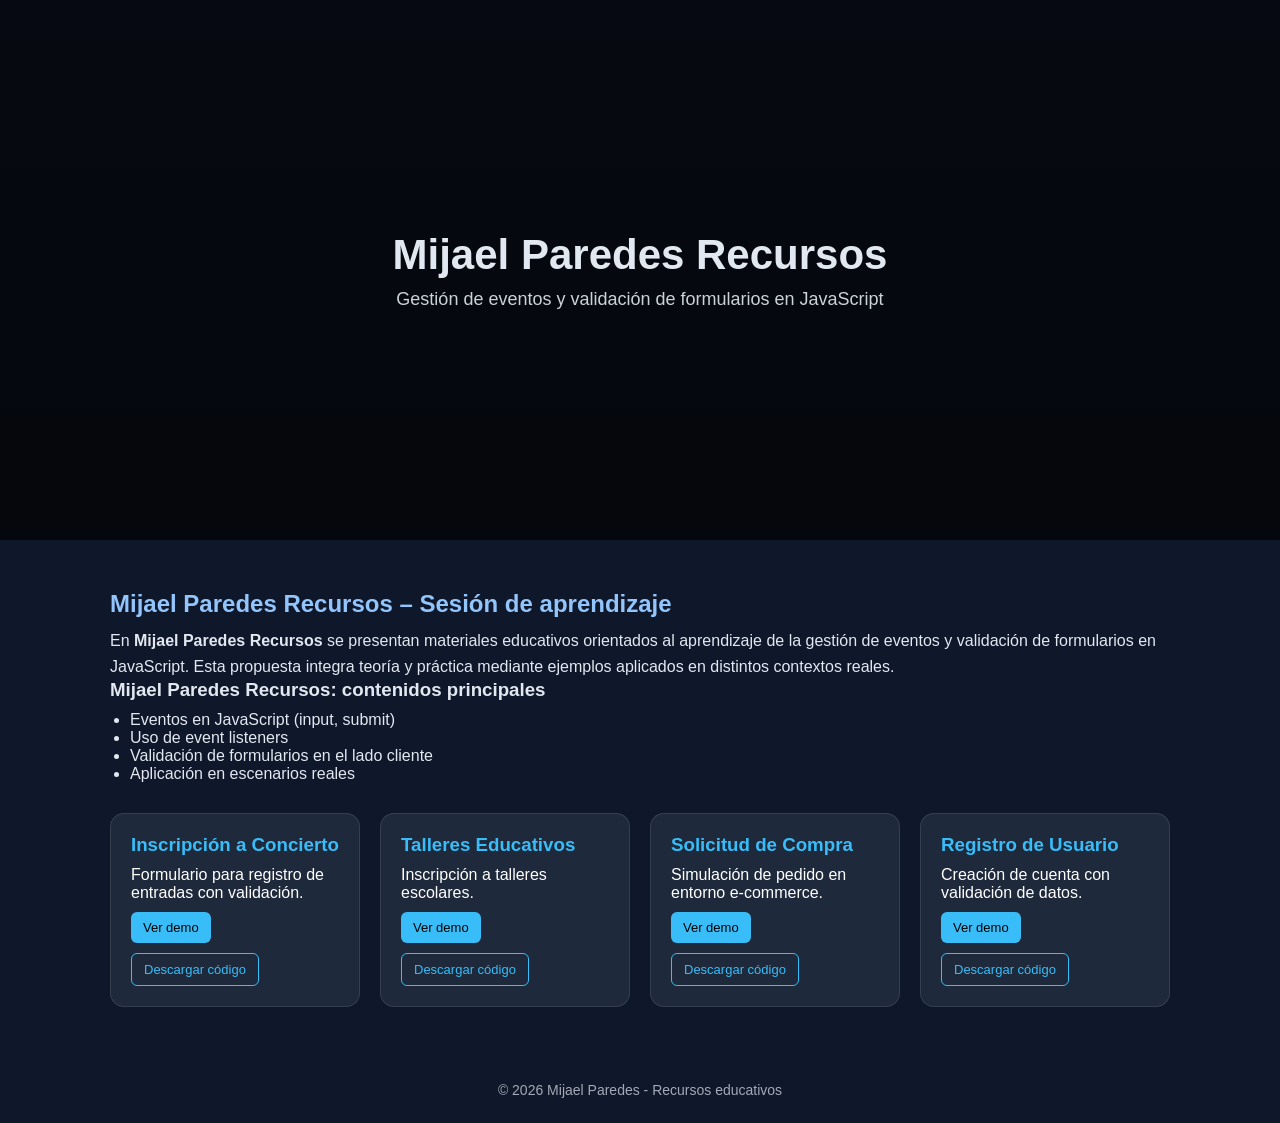
<file: index.html>
<!DOCTYPE html>
<html lang="es">
<head>
  <meta charset="UTF-8" />
  <meta name="viewport" content="width=device-width, initial-scale=1.0" />

  <!-- SEO básico -->
  <title>Mijael Paredes Recursos | Eventos y Validación en JavaScript</title>
  <meta name="description" content="Recursos educativos sobre gestión de eventos y validación de formularios en JavaScript. Incluye demos funcionales: concierto, talleres, compra y registro." />
  <meta name="keywords" content="JavaScript, eventos, validación de formularios, frontend, educación, programación" />
  <meta name="author" content="Mijael Paredes" />

  <!-- Open Graph (para compartir bonito) -->
  <meta property="og:title" content="Mijael Paredes Recursos" />
  <meta property="og:description" content="Demos funcionales sobre eventos y validación en JavaScript." />
  <meta property="og:type" content="website" />

  <link rel="stylesheet" href="styles.css" />
</head>

<body>

<header class="hero">
  <div class="overlay">
    <h1>Mijael Paredes Recursos</h1>
    <p>Gestión de eventos y validación de formularios en JavaScript</p>
  </div>
</header>

<main class="container">

  <section class="intro">

  <h2>Mijael Paredes Recursos – Sesión de aprendizaje</h2>

  <p>
    En <strong>Mijael Paredes Recursos</strong> se presentan materiales educativos orientados
    al aprendizaje de la gestión de eventos y validación de formularios en JavaScript.
    Esta propuesta integra teoría y práctica mediante ejemplos aplicados en distintos contextos reales.
  </p>

  <h3>Mijael Paredes Recursos: contenidos principales</h3>

  <ul>
    <li>Eventos en JavaScript (input, submit)</li>
    <li>Uso de event listeners</li>
    <li>Validación de formularios en el lado cliente</li>
    <li>Aplicación en escenarios reales</li>
  </ul>

</section>

  <section class="cards">

  <div class="card">
    <h3>Inscripción a Concierto</h3>
    <p>Formulario para registro de entradas con validación.</p>
    <a href="form_concierto/index.html" class="btn">Ver demo</a>
    <a href="https://drive.google.com/drive/folders/1x1f-_FIYWGKjJYKYxmBmmleGsVqfVgQE?usp=sharing" target="_blank" class="btn secondary">Descargar código</a>
  </div>

  <div class="card">
    <h3>Talleres Educativos</h3>
    <p>Inscripción a talleres escolares.</p>
    <a href="form_taller/index.html" class="btn">Ver demo</a>
    <a href="https://drive.google.com/drive/folders/1jFNP_43t_0xdNlaFv_yXFHY7RVXTfOPg?usp=sharing" target="_blank" class="btn secondary">Descargar código</a>
  </div>

  <div class="card">
    <h3>Solicitud de Compra</h3>
    <p>Simulación de pedido en entorno e-commerce.</p>
    <a href="form_compra/index.html" class="btn">Ver demo</a>
    <a href="https://drive.google.com/drive/folders/17Guc1yvmFQnPIsOmB1ru5j8dgUe9NbVQ?usp=sharing" target="_blank" class="btn secondary">Descargar código</a>
  </div>

  <div class="card">
    <h3>Registro de Usuario</h3>
    <p>Creación de cuenta con validación de datos.</p>
    <a href="form_logueo/index.html" class="btn">Ver demo</a>
    <a href="https://drive.google.com/drive/folders/1J_vH-QqL26lBWY2y6noctPsrwpIcqXMQ?usp=sharing" target="_blank" class="btn secondary">Descargar código</a>
  </div>

</section>

</main>

<footer>
  <p>© 2026 Mijael Paredes - Recursos educativos</p>
</footer>

</body>
</html>
</file>
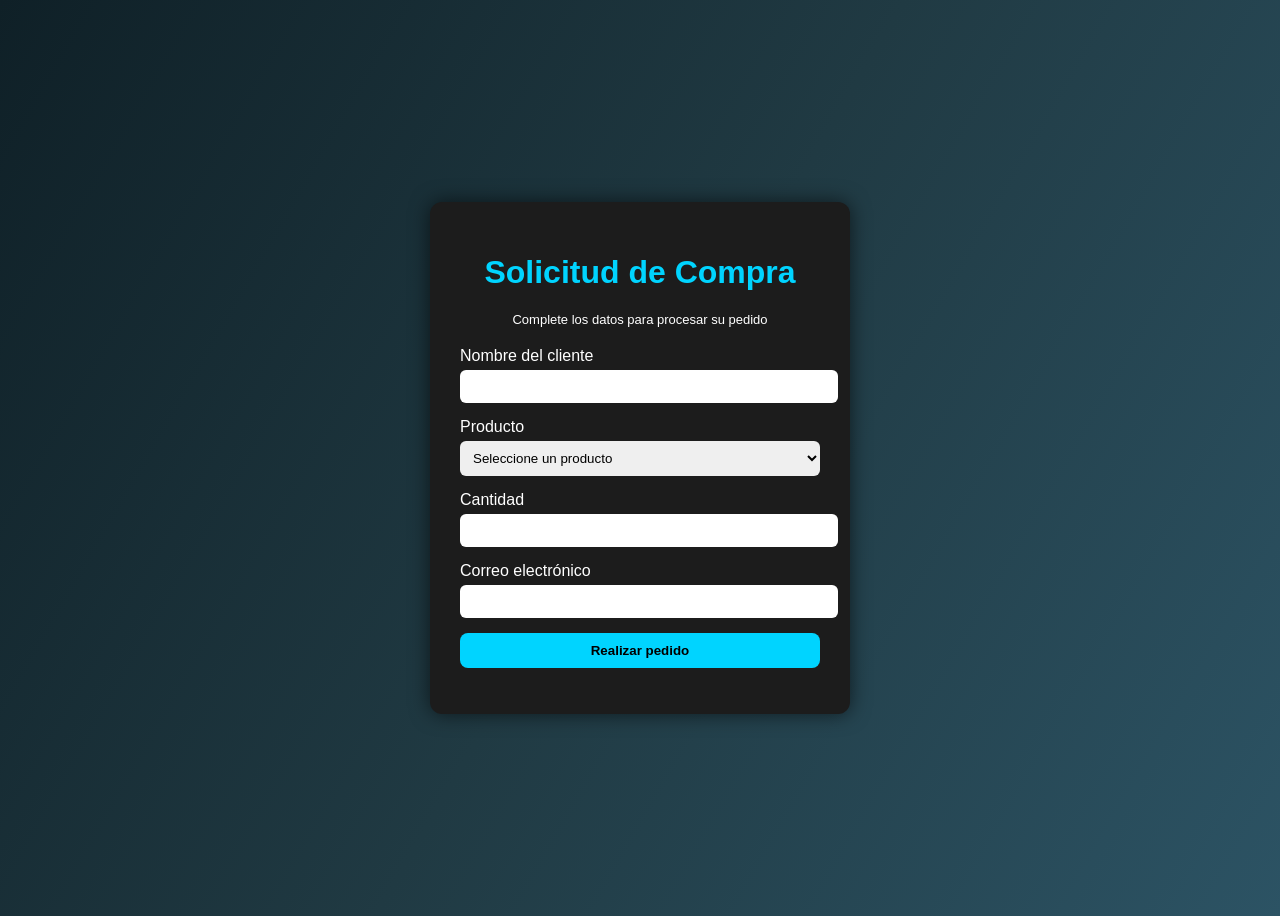
<file: form_compra/index.html>
<!DOCTYPE html>
<html lang="es">
<head>
  <meta charset="UTF-8">
  <title>Solicitud de Compra</title>
  <link rel="stylesheet" href="styles.css">
</head>
<body>

<div class="container">
  <h1>Solicitud de Compra</h1>
  <p class="subtitle">Complete los datos para procesar su pedido</p>

  <form id="formCompra">

    <div class="field">
      <label>Nombre del cliente</label>
      <input type="text" id="nombre">
      <small class="error"></small>
    </div>

    <div class="field">
      <label>Producto</label>
      <select id="producto">
        <option value="">Seleccione un producto</option>
        <option>Audífonos</option>
        <option>Teclado</option>
        <option>Mouse</option>
        <option>Monitor</option>
      </select>
      <small class="error"></small>
    </div>

    <div class="field">
      <label>Cantidad</label>
      <input type="number" id="cantidad" min="1">
      <small class="error"></small>
    </div>

    <div class="field">
      <label>Correo electrónico</label>
      <input type="email" id="email">
      <small class="error"></small>
    </div>

    <button type="submit">Realizar pedido</button>

  </form>

  <p id="success" class="success"></p>
</div>

<script src="script.js"></script>
</body>
</html>
</file>
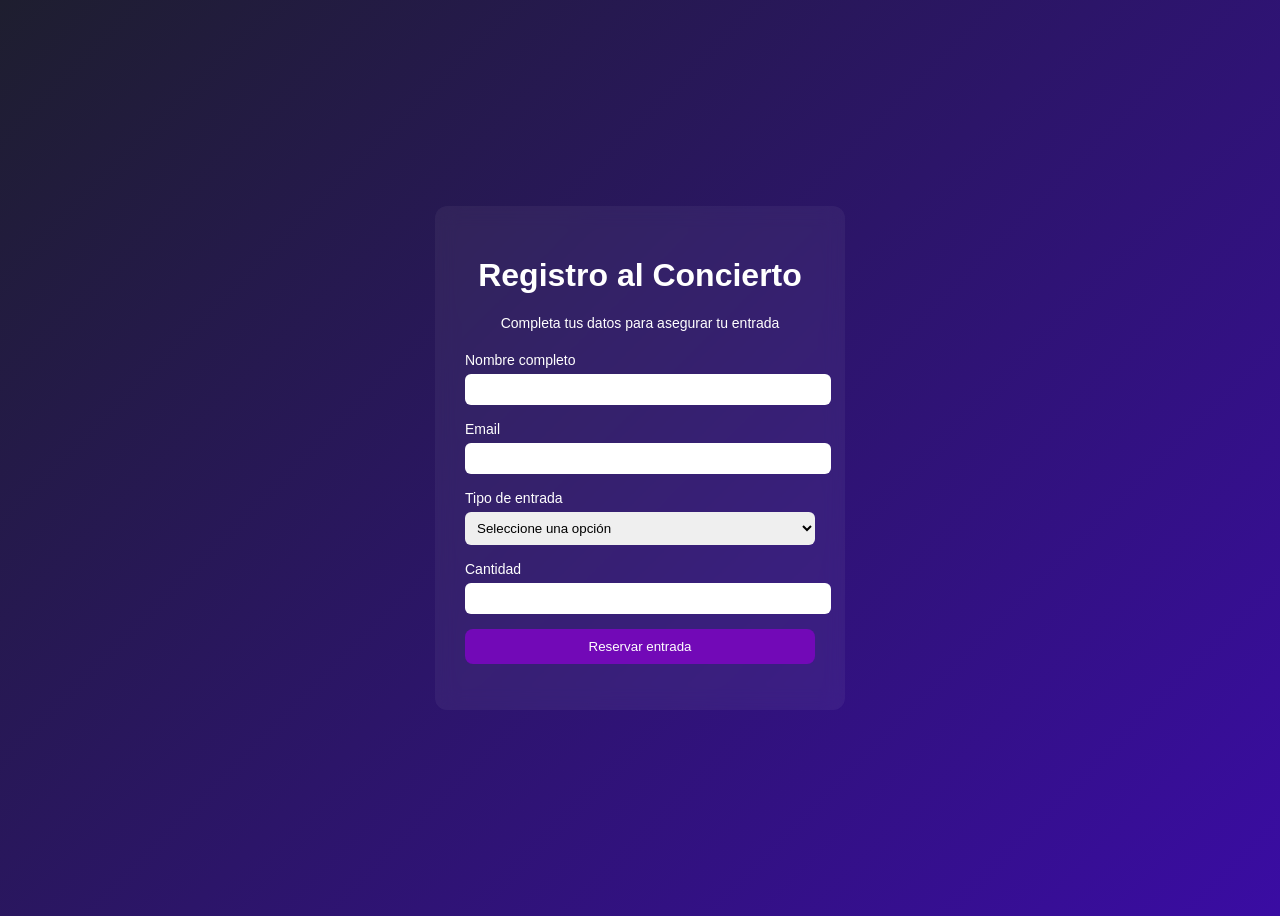
<file: form_concierto/index.html>
<!DOCTYPE html>
<html lang="es">
<head>
  <meta charset="UTF-8">
  <title>Inscripción Concierto</title>
  <link rel="stylesheet" href="styles.css">
</head>
<body>

<div class="container">
  <h1>Registro al Concierto</h1>
  <p class="subtitle">Completa tus datos para asegurar tu entrada</p>

  <form id="formConcierto">

    <div class="field">
      <label>Nombre completo</label>
      <input type="text" id="nombre">
      <small class="error"></small>
    </div>

    <div class="field">
      <label>Email</label>
      <input type="email" id="email">
      <small class="error"></small>
    </div>

    <div class="field">
      <label>Tipo de entrada</label>
      <select id="entrada">
        <option value="">Seleccione una opción</option>
        <option>General</option>
        <option>VIP</option>
      </select>
      <small class="error"></small>
    </div>

    <div class="field">
      <label>Cantidad</label>
      <input type="number" id="cantidad" min="1">
      <small class="error"></small>
    </div>

    <button type="submit">Reservar entrada</button>

  </form>

  <p id="success" class="success"></p>
</div>

<script src="script.js"></script>
</body>
</html>
</file>
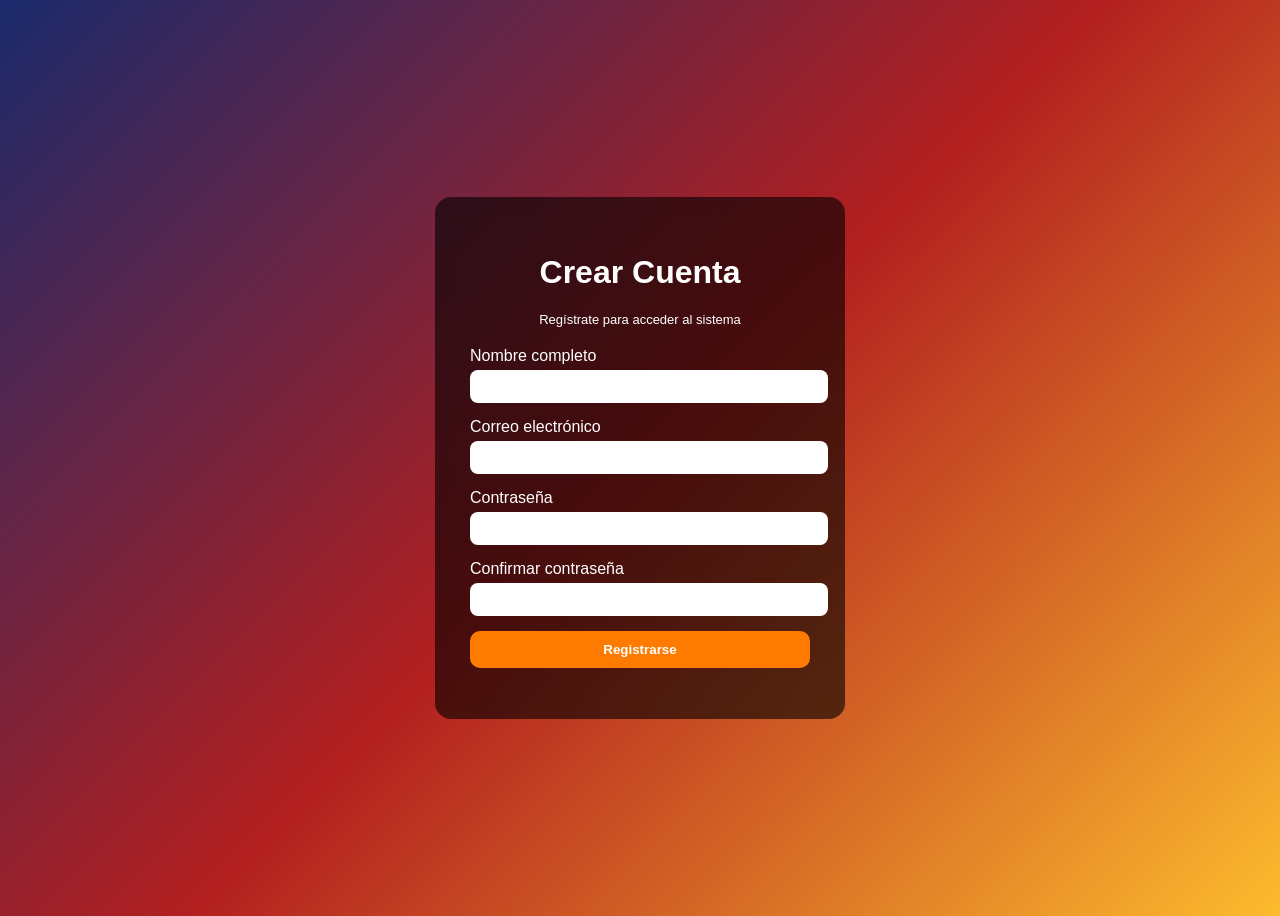
<file: form_logueo/index.html>
<!DOCTYPE html>
<html lang="es">
<head>
  <meta charset="UTF-8">
  <title>Registro de Usuario</title>
  <link rel="stylesheet" href="styles.css">
</head>
<body>

<div class="container">
  <h1>Crear Cuenta</h1>
  <p class="subtitle">Regístrate para acceder al sistema</p>

  <form id="formRegistro">

    <div class="field">
      <label>Nombre completo</label>
      <input type="text" id="nombre">
      <small class="error"></small>
    </div>

    <div class="field">
      <label>Correo electrónico</label>
      <input type="email" id="email">
      <small class="error"></small>
    </div>

    <div class="field">
      <label>Contraseña</label>
      <input type="password" id="password">
      <small class="error"></small>
    </div>

    <div class="field">
      <label>Confirmar contraseña</label>
      <input type="password" id="confirmar">
      <small class="error"></small>
    </div>

    <button type="submit">Registrarse</button>

  </form>

  <p id="success" class="success"></p>
</div>

<script src="script.js"></script>
</body>
</html>
</file>
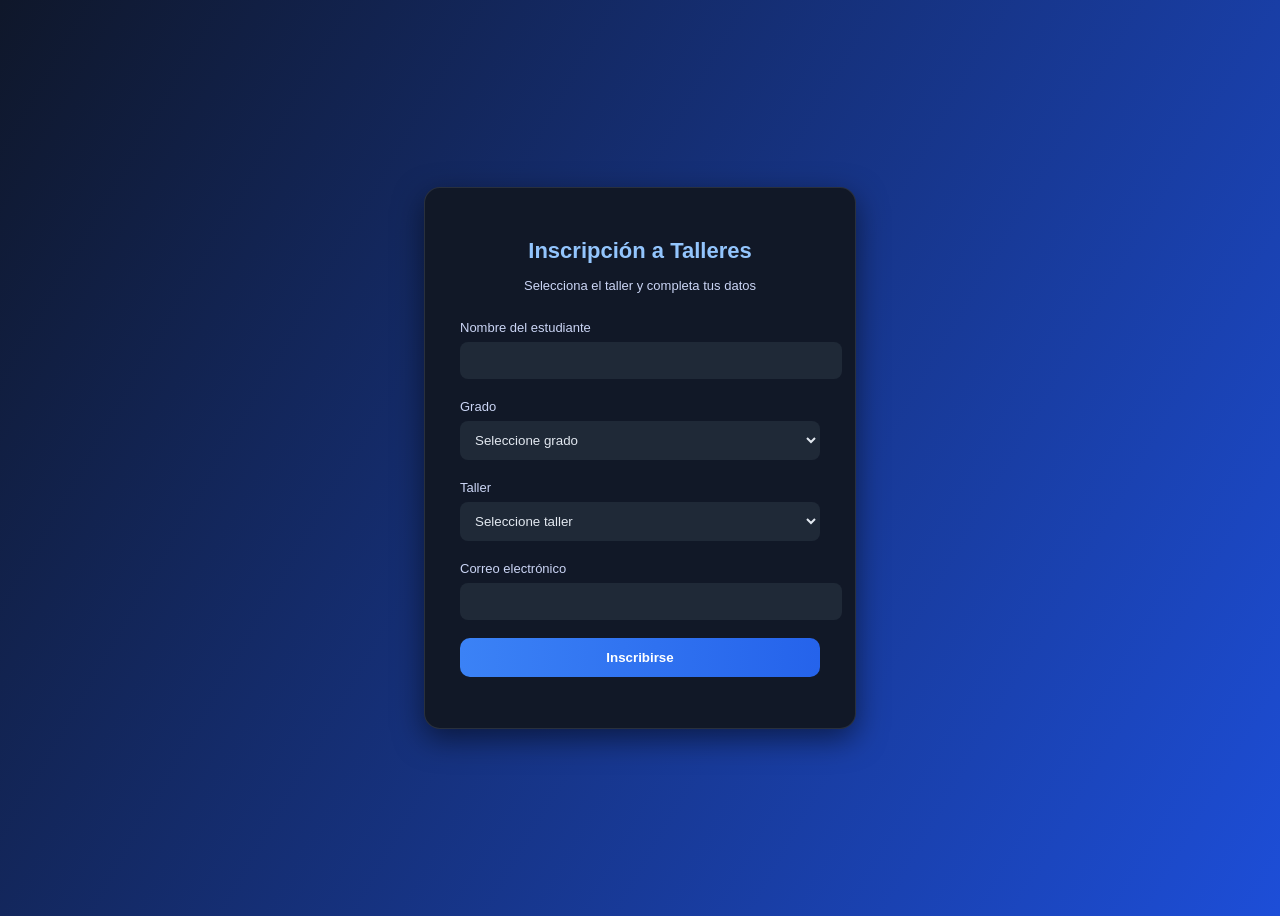
<file: form_taller/index.html>
<!DOCTYPE html>
<html lang="es">
<head>
  <meta charset="UTF-8">
  <title>Inscripción Talleres</title>
  <link rel="stylesheet" href="styles.css">
</head>
<body>

<div class="container">
  <h1>Inscripción a Talleres</h1>
  <p class="subtitle">Selecciona el taller y completa tus datos</p>

  <form id="formTaller">

    <div class="field">
      <label>Nombre del estudiante</label>
      <input type="text" id="nombre">
      <small class="error"></small>
    </div>

    <div class="field">
      <label>Grado</label>
      <select id="grado">
        <option value="">Seleccione grado</option>
        <option>1°</option>
        <option>2°</option>
        <option>3°</option>
        <option>4°</option>
        <option>5°</option>
      </select>
      <small class="error"></small>
    </div>

    <div class="field">
      <label>Taller</label>
      <select id="taller">
        <option value="">Seleccione taller</option>
        <option>Robótica</option>
        <option>Arte</option>
        <option>Música</option>
        <option>Programación</option>
      </select>
      <small class="error"></small>
    </div>

    <div class="field">
      <label>Correo electrónico</label>
      <input type="email" id="email">
      <small class="error"></small>
    </div>

    <button type="submit">Inscribirse</button>

  </form>

  <p id="success" class="success"></p>
</div>

<script src="script.js"></script>
</body>
</html>
</file>
<file: styles.css>
/* RESET */
* {
  margin: 0;
  padding: 0;
  box-sizing: border-box;
}

/* BODY */
body {
  font-family: 'Segoe UI', sans-serif;
  background: #0f172a;
  color: #e2e8f0;
}

/* HERO CON IMAGEN */
.hero {
  height: 60vh;
  background: linear-gradient(rgba(0,0,0,0.6), rgba(0,0,0,0.7)),
              url('https://plus.unsplash.com/premium_photo-1661877737564-3dfd7282efcb?q=80&w=1500&auto=format&fit=crop&ixlib=rb-4.1.0&ixid=M3wxMjA3fDB8MHxwaG90by1wYWdlfHx8fGVufDB8fHx8fA%3D%3D');
  background-size: cover;
  background-position: center;
  display: flex;
  align-items: center;
  justify-content: center;
  animation: fadeIn 1.5s ease;
}

.overlay {
  text-align: center;
  animation: slideUp 1.2s ease;
}

.hero h1 {
  font-size: 42px;
  margin-bottom: 10px;
}

.hero p {
  font-size: 18px;
  opacity: 0.9;
}

/* CONTENIDO */
.container {
  padding: 50px 20px;
  max-width: 1100px;
  margin: auto;
}

.intro {
  margin-bottom: 30px;
  animation: fadeIn 1.5s ease;
}

.intro h2 {
  color: #93c5fd;
  margin-bottom: 10px;
}

.intro p {
  line-height: 1.6;
}

.intro ul {
  margin-top: 10px;
  padding-left: 20px;
}

/* TARJETAS */
.cards {
  display: grid;
  grid-template-columns: repeat(auto-fit, minmax(230px, 1fr));
  gap: 20px;
}

/* ANIMACIÓN DE ENTRADA */
.card {
  background: #1e293b;
  padding: 20px;
  border-radius: 14px;
  text-decoration: none;
  color: white;
  transition: all 0.3s ease;
  border: 1px solid rgba(255,255,255,0.1);
  opacity: 0;
  transform: translateY(20px);
  animation: cardAppear 0.8s forwards;
}

.card:nth-child(1) { animation-delay: 0.2s; }
.card:nth-child(2) { animation-delay: 0.4s; }
.card:nth-child(3) { animation-delay: 0.6s; }
.card:nth-child(4) { animation-delay: 0.8s; }

.card:hover {
  transform: translateY(-8px) scale(1.02);
  background: #334155;
}

.card h3 {
  margin-bottom: 10px;
  color: #38bdf8;
}

/* FOOTER */
footer {
  text-align: center;
  padding: 25px;
  font-size: 14px;
  opacity: 0.7;
}

/* ANIMACIONES */
@keyframes fadeIn {
  from { opacity: 0; }
  to { opacity: 1; }
}

@keyframes slideUp {
  from { transform: translateY(40px); opacity: 0; }
  to { transform: translateY(0); opacity: 1; }
}

@keyframes cardAppear {
  to {
    opacity: 1;
    transform: translateY(0);
  }
}

.btn {
  display: inline-block;
  margin-top: 10px;
  margin-right: 8px;
  padding: 8px 12px;
  background: #38bdf8;
  color: black;
  border-radius: 6px;
  text-decoration: none;
  font-size: 13px;
  transition: 0.3s;
}

.btn:hover {
  background: #0ea5e9;
}

.btn.secondary {
  background: transparent;
  border: 1px solid #38bdf8;
  color: #38bdf8;
}

.btn.secondary:hover {
  background: #38bdf8;
  color: black;
}
</file>
<file: form_compra/styles.css>
body {
  font-family: Arial, sans-serif;
  background: linear-gradient(120deg, #0f2027, #203a43, #2c5364);
  color: white;
  display: flex;
  justify-content: center;
  align-items: center;
  height: 100vh;
}

.container {
  background: #1c1c1c;
  padding: 30px;
  border-radius: 12px;
  width: 360px;
  box-shadow: 0 0 20px rgba(0,0,0,0.6);
}

h1 {
  text-align: center;
  color: #00d4ff;
}

.subtitle {
  text-align: center;
  font-size: 13px;
  margin-bottom: 20px;
}

.field {
  margin-bottom: 15px;
}

input, select {
  width: 100%;
  padding: 9px;
  border-radius: 6px;
  border: none;
  margin-top: 5px;
}

button {
  width: 100%;
  padding: 10px;
  background: #00d4ff;
  border: none;
  color: black;
  font-weight: bold;
  border-radius: 8px;
  cursor: pointer;
}

button:hover {
  background: #00aacc;
}

.error {
  color: #ff6b6b;
  font-size: 12px;
}

.success {
  margin-top: 15px;
  color: #4ade80;
  text-align: center;
}

/* validación visual */
.valido {
  border: 2px solid #4ade80 !important;
}

.invalido {
  border: 2px solid #f87171 !important;
}
</file>
<file: form_concierto/styles.css>
body {
  font-family: Arial, sans-serif;
  background: linear-gradient(135deg, #1e1e2f, #3a0ca3);
  color: white;
  display: flex;
  justify-content: center;
  align-items: center;
  height: 100vh;
}

.container {
  background: rgba(255,255,255,0.05);
  padding: 30px;
  border-radius: 12px;
  width: 350px;
  backdrop-filter: blur(10px);
}

h1 {
  text-align: center;
}

.subtitle {
  text-align: center;
  font-size: 14px;
  margin-bottom: 20px;
}

.field {
  margin-bottom: 15px;
}

label {
  font-size: 14px;
}

input, select {
  width: 100%;
  padding: 8px;
  border-radius: 6px;
  border: none;
  margin-top: 5px;
}

button {
  width: 100%;
  padding: 10px;
  background: #7209b7;
  border: none;
  color: white;
  border-radius: 8px;
  cursor: pointer;
}

button:hover {
  background: #560bad;
}

.error {
  color: #ff6b6b;
  font-size: 12px;
}

.success {
  margin-top: 15px;
  color: #4cc9f0;
  text-align: center;
}
</file>
<file: form_logueo/styles.css>
body {
  font-family: 'Segoe UI', sans-serif;
  background: linear-gradient(135deg, #1a2a6c, #b21f1f, #fdbb2d);
  color: white;
  display: flex;
  justify-content: center;
  align-items: center;
  height: 100vh;
}

.container {
  background: rgba(0,0,0,0.6);
  padding: 35px;
  border-radius: 16px;
  width: 340px;
  backdrop-filter: blur(8px);
}

h1 {
  text-align: center;
}

.subtitle {
  text-align: center;
  font-size: 13px;
  margin-bottom: 20px;
}

.field {
  margin-bottom: 15px;
}

input {
  width: 100%;
  padding: 9px;
  border-radius: 8px;
  border: none;
  margin-top: 5px;
}

button {
  width: 100%;
  padding: 11px;
  background: #ff7b00;
  border: none;
  border-radius: 10px;
  color: white;
  font-weight: bold;
  cursor: pointer;
}

button:hover {
  background: #e76f00;
}

.error {
  color: #ff6b6b;
  font-size: 12px;
}

.success {
  margin-top: 15px;
  color: #4ade80;
  text-align: center;
}

/* validación visual */
.valido {
  border: 2px solid #4ade80 !important;
}

.invalido {
  border: 2px solid #f87171 !important;
}
</file>
<file: form_taller/styles.css>
/* Fondo general */
body {
  font-family: 'Segoe UI', sans-serif;
  background: linear-gradient(120deg, #0f172a, #1d4ed8);
  color: #e2e8f0;
  display: flex;
  justify-content: center;
  align-items: center;
  height: 100vh;
}

/* Contenedor */
.container {
  background: #111827;
  padding: 35px;
  border-radius: 16px;
  width: 360px;
  box-shadow: 0 10px 30px rgba(0,0,0,0.5);
  border: 1px solid rgba(255,255,255,0.1);
}

/* Títulos */
h1 {
  text-align: center;
  font-size: 22px;
  color: #93c5fd;
}

.subtitle {
  text-align: center;
  font-size: 13px;
  margin-bottom: 25px;
  color: #cbd5f5;
}

/* Campos */
.field {
  margin-bottom: 18px;
}

label {
  font-size: 13px;
  color: #cbd5f5;
}

/* Inputs */
input, select {
  width: 100%;
  padding: 10px;
  border-radius: 8px;
  border: 1px solid transparent;
  margin-top: 6px;
  background: #1f2937;
  color: #e2e8f0;
  transition: all 0.3s ease;
}

/* Efecto focus */
input:focus, select:focus {
  outline: none;
  border: 1px solid #60a5fa;
  background: #111827;
}

/* Botón */
button {
  width: 100%;
  padding: 12px;
  background: linear-gradient(90deg, #3b82f6, #2563eb);
  border: none;
  border-radius: 10px;
  color: white;
  font-weight: bold;
  cursor: pointer;
  transition: 0.3s;
}

/* Hover botón */
button:hover {
  transform: scale(1.03);
  background: linear-gradient(90deg, #2563eb, #1d4ed8);
}

/* Mensajes */
.error {
  color: #f87171;
  font-size: 12px;
  margin-top: 4px;
}

.success {
  margin-top: 15px;
  color: #4ade80;
  text-align: center;
  font-weight: bold;
}

/* Campo válido */
.valido {
  border: 2px solid #4ade80 !important;
  background-color: rgba(74, 222, 128, 0.1);
}

/* Campo inválido */
.invalido {
  border: 2px solid #f87171 !important;
  background-color: rgba(248, 113, 113, 0.1);
}
</file>
